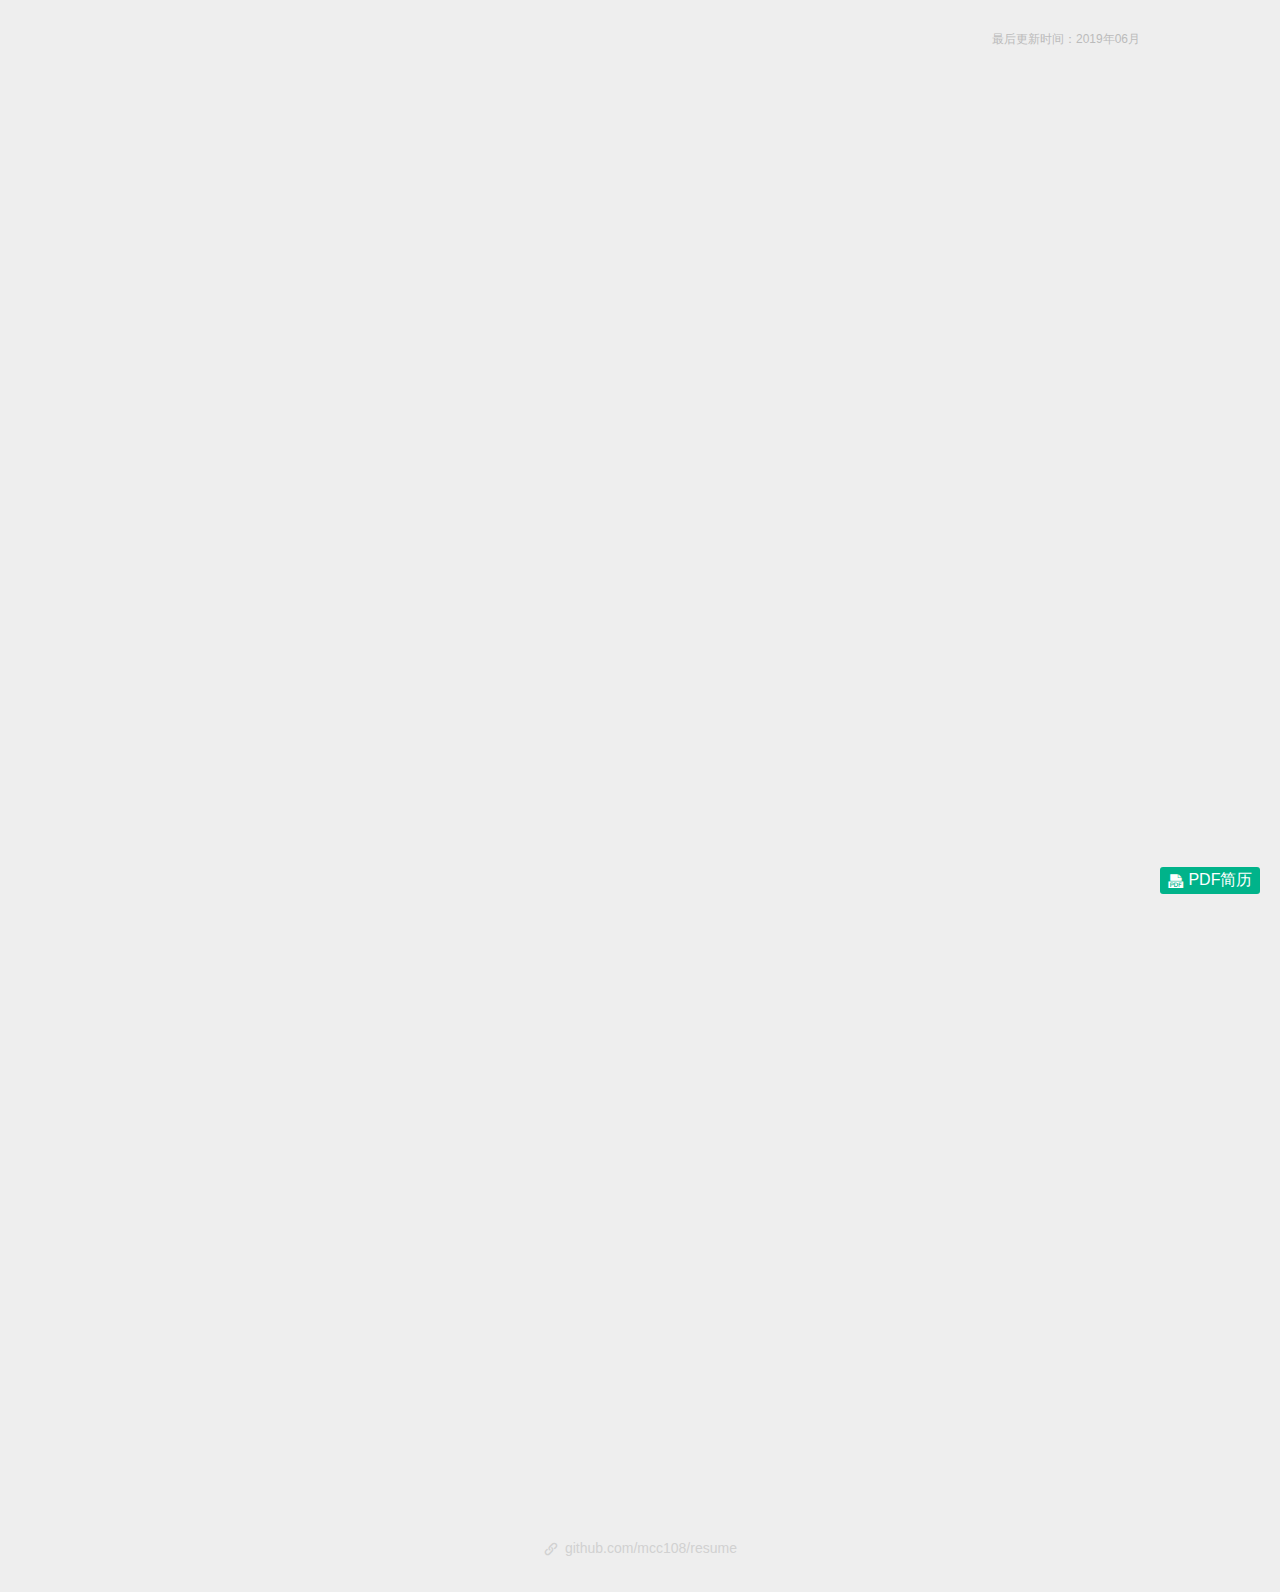
<file: index.html>
<!DOCTYPE html><html><head><meta charset="utf-8"><meta http-equiv="X-UA-Compatible" content="IE=edge,chrome=1"><meta name="viewport" content="width=device-width,initial-scale=1"><title>简历 | 冉渝</title><script type="text/javascript" src="static/app.js?61652e"></script></head><body><!--[if IE]><p class="kill-ie">微软都放弃了IE，为啥你却还不放弃？</p><![endif]--><p class="last-modified">最后更新时间：2019年06月</p><div class="content"><header class="content-hd"><section class="title"><div class="name"><h1>冉渝<small>Cong Min</small></h1></div><div class="job"><h2>Web前端开发工程师<small> / 深圳</small></h2></div></section><section class="info"><h2>男 / 1996.04</h2><h3>本科 / 2017年毕业 · 2年工作经验</h3><h3>重庆邮电大学 · 计算机科学与技术</h3></section><section class="contact"><ul><li><a href="https://congm.in" target="_blank"><span class="contact-link">https://congm.in</span><i class="iconfont icon-homepage"></i></a></li><li><a href="https://github.com/mcc108" target="_blank"><span class="contact-link">github.com/mcc108</span><i class="iconfont icon-github"></i></a></li><li><a href="mailto:mincong#congm.in" target="_blank"><span class="contact-link">mincong#congm.in</span><i class="iconfont icon-email"></i></a></li><li><a href="tel:1888388****" target="_blank"><span class="contact-link">1888388****</span><i class="iconfont icon-phone"></i></a></li></ul></section></header><div class="content-bd"><div class="content-left"><section id="experience"><header class="section-hd"><span class="section-title-l"></span><h2 class="section-title">工作经验</h2><span class="section-title-r"></span></header><div class="section-bd"><div class="item item-main"><header class="item-hd"><span class="item-time">2017.07 ~ 至今</span> <a class="btn item-more" href="http://tencent.com" target="_blank" title="工作经历">工作</a><h3 class="item-name">腾讯科技(深圳)有限公司</h3></header></div><div class="item item-stage"><header class="item-hd"><h3 class="item-name">WXG · 微信支付</h3><span class="item-more">2019 - 至今</span></header></div><div class="item"><header class="item-hd"><h3 class="item-name"><i class="iconfont icon-dot"></i> 未完待续</h3></header><div class="item-bd"><p class="section-content"></p></div></div><div class="item item-stage"><header class="item-hd"><h3 class="item-name">CSIG · 腾讯云</h3><span class="item-more">2018 - 2019</span></header></div><div class="item"><header class="item-hd"><h3 class="item-name"><i class="iconfont icon-dot"></i> 腾讯云AI体验中心 · 微信小程序</h3></header><div class="item-bd"><p class="section-content"><strong>研发负责人</strong><strong>全栈开发</strong> 负责整个小程序的架构设计及研发，将页面场景规范配置化，利用小程序云开发<em>Node.js</em>能力完成AI接口调用。 在原生小程序的写法基础上，基于<em>gulp</em>开发轻量型<strong>小程序工程化工具</strong>，实现单文件页面组件化开发、依赖处理等能力；封装小程序非侵入式<strong>语法增强类库</strong>，拓展数据状态管理、事件管理、计算属性等能力。</p></div></div><div class="item"><header class="item-hd"><h3 class="item-name"><i class="iconfont icon-dot"></i> Soda 速搭 · 前端搭建解决方案</h3></header><div class="item-bd"><p class="section-content"><strong>项目负责人</strong><strong>全栈开发</strong> 负责团队前端公共基础的建设与规划，<em>Soda</em>应用于快速搭建前端项目，分为<em>UI</em><em>Store</em><em>Project</em>三个部分。</p><p class="section-content"><strong>Soda UI</strong> 基于<em>Vue</em>开发的腾讯云样式UI组件库，制定组件规范，保证高复用性，负责组件库整体的建设及其大部分组件的开发工作。</p><p class="section-content"><strong>Soda Store</strong> 组件材料公共仓库。负责仓库平台侧的搭建，统一仓库目录、开发、测试、文档等规范，封装<em>Webpack</em>打造多功能<em>CLI</em>开发工具、仓库预览服务提供给开发贡献者，兼容重构稿、<em>Vue</em>框架等模式。 推动仓库内容侧包含功能组件、场景/布局/模板页材料的补充。</p><p class="section-content"><strong>Soda Project</strong> 项目脚手架框架，集成<em>Vue</em>全家桶、单元测试、发布工具等能力的腾讯云控制台项目规范化开发框架。</p></div></div><div class="item item-stage"><header class="item-hd"><h3 class="item-name">SNG</h3><span class="item-more">2017 - 2018</span></header></div><div class="item"><header class="item-hd"><h3 class="item-name"><i class="iconfont icon-dot"></i> 腾讯罗盘TBI · 商业智能分析工具</h3></header><div class="item-bd"><p class="section-content"><strong>前端开发</strong> 负责TBI个人版、团队版、小程序版的前端开发工作，重视组件封装与模块复用。 使用<em>Vue.js</em>技术栈，利用<em>Highcharts</em>渲染仪表盘/图表功能，封装<em>Handsontable</em>完成工作表电子表格功能。</p></div></div></div></section><section id="practice"><header class="section-hd"><span class="section-title-l"></span><h2 class="section-title">实践经历</h2><span class="section-title-r"></span></header><div class="section-bd"><div class="item item-main"><header class="item-hd"><span class="item-time">2016.06 ~ 2016.08</span> <a class="btn item-more" href="http://aliyun.com" target="_blank" title="实习经历">实习</a><h3 class="item-name">阿里巴巴(中国)有限公司 · 阿里云</h3></header><!-- <div class="item-bd">
                                <p class="section-content">
                                    <strong>阿里云事业群</strong><strong>飞天技术部</strong>
                                </p>
                            </div> --></div></div><div class="section-bd"><div class="item item-main"><header class="item-hd"><span class="item-time">2016.01 ~ 2016.02</span> <a class="btn item-more" href="http://qunar.com" target="_blank" title="实习经历">实习</a><h3 class="item-name">北京趣拿软件科技有限公司 · 去哪儿网</h3></header><!-- <div class="item-bd">
                                <p class="section-content">
                                    <strong>平台事业群</strong><strong>基础公共部</strong>
                                </p>
                            </div> --></div></div><div class="section-bd"><div class="item item-main"><header class="item-hd"><span class="item-time">2014.11 ~ 2017.06</span><h3 class="item-name">重庆邮电大学 · 蓝山工作室</h3><a class="btn item-more" href="https://github.com/lanshan-studio" target="_blank" title="在校经历">学生组织</a></header><!-- <div class="item-bd">
                                <p class="section-content">
                                    <strong>前端组核心成员</strong>
                                </p>
                            </div> --></div><div class="item"><header class="item-hd"><h3 class="item-name"><i class="iconfont icon-dot"></i> We重邮 · 微信小程序</h3><a class="item-more" href="https://github.com/lanshan-studio/wecqupt" target="_blank" title="开源代码"><i class="iconfont icon-link"></i></a></header><div class="item-bd"><p class="section-content"><strong>项目负责人</strong><strong>产品策划</strong><strong>前端开发</strong><strong>代码开源</strong> 第一批微信小程序，基于小程序原生<em>MINA</em>框架开发，页面采用<em>Flex</em>弹性布局，以代码模块化形式带领团队分工开发。 此外还完成对产品官网及数据大盘的开发。</p></div></div></div></section></div><div class="content-right"><section id="skill"><header class="section-hd"><span class="section-title-l"></span><h2 class="section-title">专业能力</h2><span class="section-title-r"></span></header><div class="section-bd"><ul class="section-list"><li><p class="section-content"><i class="iconfont icon-dot"></i> 近<strong>4年</strong>前端学习与开发经验，<strong>2年</strong>前端工作经验。</p></li><li><p class="section-content"><i class="iconfont icon-dot"></i> 掌握Web前端开发基本技能，熟悉<strong>W3C标准</strong>、<strong>HTML</strong>、<strong>CSS</strong>、<strong>UI重构</strong>、<strong>页面布局</strong>、<strong>响应式布局</strong>等，领悟<strong>视觉</strong>与<strong>设计</strong>，重视<strong>页面交互</strong>与<strong>用户体验</strong>。</p></li><li><p class="section-content"><i class="iconfont icon-dot"></i> 对<strong>JavaScript</strong>、各类<strong>UI组件库</strong>、<strong>JS类库</strong>、<strong>模板引擎</strong>、<strong>MV*框架</strong>、<strong>工程化工具</strong>等有着较熟练的实践和较深刻的感悟。</p></li><li><p class="section-content"><i class="iconfont icon-dot"></i> 对<strong>Node.js</strong>、<strong>模块化规范</strong>、<strong>CSS预处理器</strong>、<strong>数据可视化</strong>、<strong>设计模式</strong>、<strong>性能优化</strong>、<strong>前端安全</strong>等也有一定的应用与思考。</p></li><li><p class="section-content"><i class="iconfont icon-dot"></i> 熟练使用<strong>ES6</strong>语法编程，追求代码<strong>高质量</strong><strong>可维护性</strong>。以<em>Vue</em><em>less</em><em>Webpack</em><em>微信小程序</em><em>Node.js</em>等为常用技术栈，同时也了解主流的<em>React</em><em>gulp</em>等技术。</p></li><li><p class="section-content"><i class="iconfont icon-dot"></i> 熟练使用<strong>Git</strong>进行版本控制和代码托管、<strong>Markdown</strong>进行文档编写，了解项目常规开发流程、<strong>开发调试</strong>技巧、<strong>发布部署</strong>步骤，掌握<strong>类Unix</strong>服务器基本运维能力。</p></li><li><p class="section-content"><i class="iconfont icon-dot"></i> 时刻保持<strong>好奇心</strong>，具有一定的<strong>创新创造</strong>精神，持续关注业内前沿技术。工作上<strong>积极执行</strong><strong>有责任心</strong>，具有良好的<strong>沟通合作</strong>能力、<strong>分析解决问题</strong>能力以及较强的<strong>学习能力</strong>。</p></li></ul></div></section><section id="personal"><header class="section-hd"><span class="section-title-l"></span><h2 class="section-title">个人作品</h2><span class="section-title-r"></span></header><div class="section-bd"><div class="item"><header class="item-hd"><h3 class="item-name"><i class="iconfont icon-dot"></i> 个人主页 · 技术博客</h3><a class="item-more" href="https://congm.in" target="_blank" title="个人主页"><i class="iconfont icon-homepage"></i></a></header><div class="item-bd"><p class="section-content">爱好琢磨一些有趣有意思的东西，并以<em>congm.in</em>作为个人域名，设计细节并开发部署<strong>个人主页</strong>，搭建维护过基于<em>Wordpress</em>、<em>Ghost</em>、<em>Docsify</em>等的<strong>技术博客</strong>。</p></div></div><div class="item"><header class="item-hd"><h3 class="item-name"><i class="iconfont icon-dot"></i> 开源作品</h3><a class="item-more" href="https://github.com/mcc108" target="_blank" title="Github"><i class="iconfont icon-github"></i></a></header><div class="item-bd"><p class="section-content">热爱开源精神，拥抱开源社区，学习新技术、分析源码。开源并维护一些完整项目、工具插件、<strong>npm包</strong>、代码片段等，撰写详尽用法文档，并将其代码托管至<strong>Github</strong>仓库。</p></div></div><div class="item"><header class="item-hd"><h3 class="item-name"><i class="iconfont icon-dot"></i> 重庆邮电大学内网外入系统</h3><a class="item-more" href="https://cqu.pt" target="_blank" title="内网外入"><i class="iconfont icon-link"></i></a></header><div class="item-bd"><p class="section-content">大学时独立开发并维护该系统，利用<em>nginx</em>服务器反向代理的原理，保证信息安全的同时，方便同学们日常随时随地访问内网系统。 该系统<strong>PV年均访问量</strong>接近<em>千万级</em>，<strong>PV日均访问</strong>约<em>2万人次</em>，<strong>PV单日峰值</strong>超<em>20万人次</em>。</p></div></div></div></section></div></div></div><footer class="github-footer"><a class="footer-link" href="https://github.com/mcc108/resume" target="_blank"><i class="iconfont icon-link"></i> github.com/mcc108/resume</a></footer><footer class="print-footer"><a class="footer-link" href="http://resume.congm.in" target="_blank"><i class="iconfont icon-link"></i> 网页版简历：resume.congm.in</a></footer><a class="pdf" href="resume.pdf"><i class="iconfont icon-pdf"></i> PDF简历</a><script src="//cdn.congm.in/tongji/congm.in.js"></script></body></html>
</file>
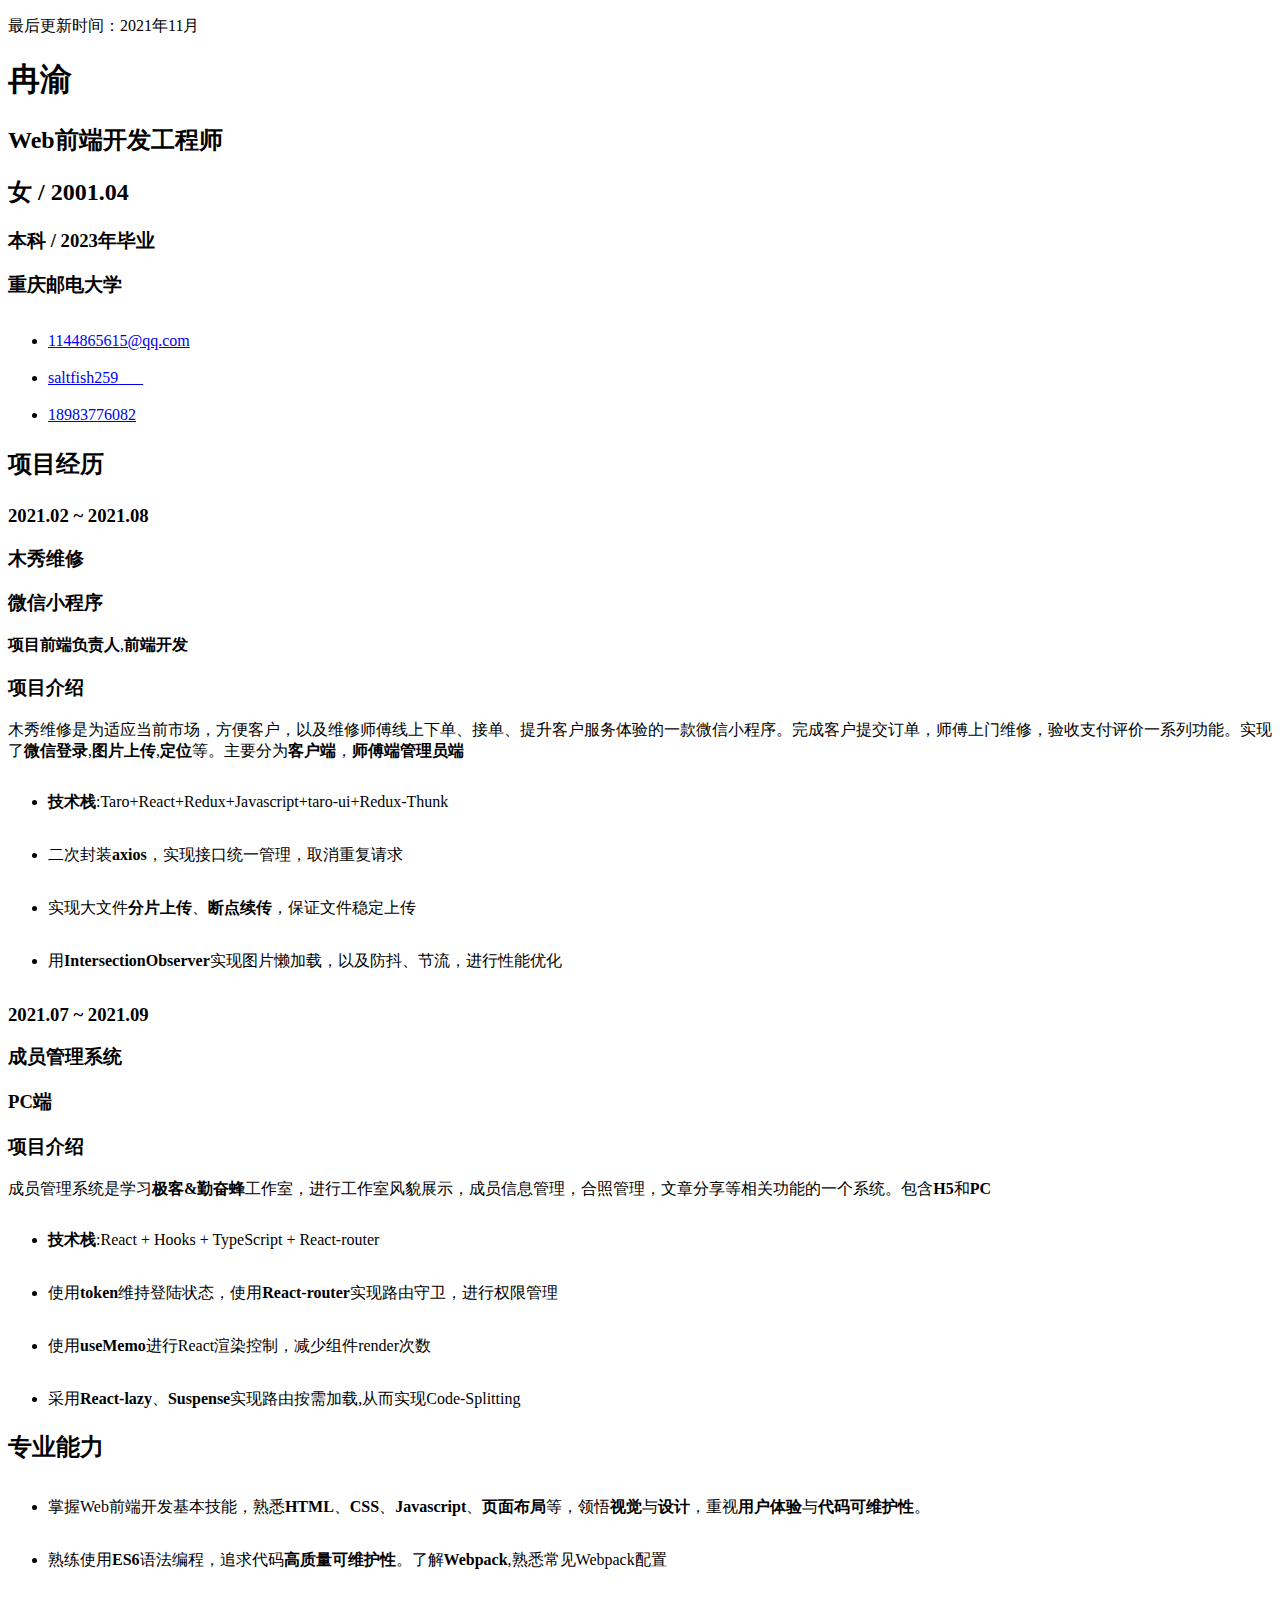
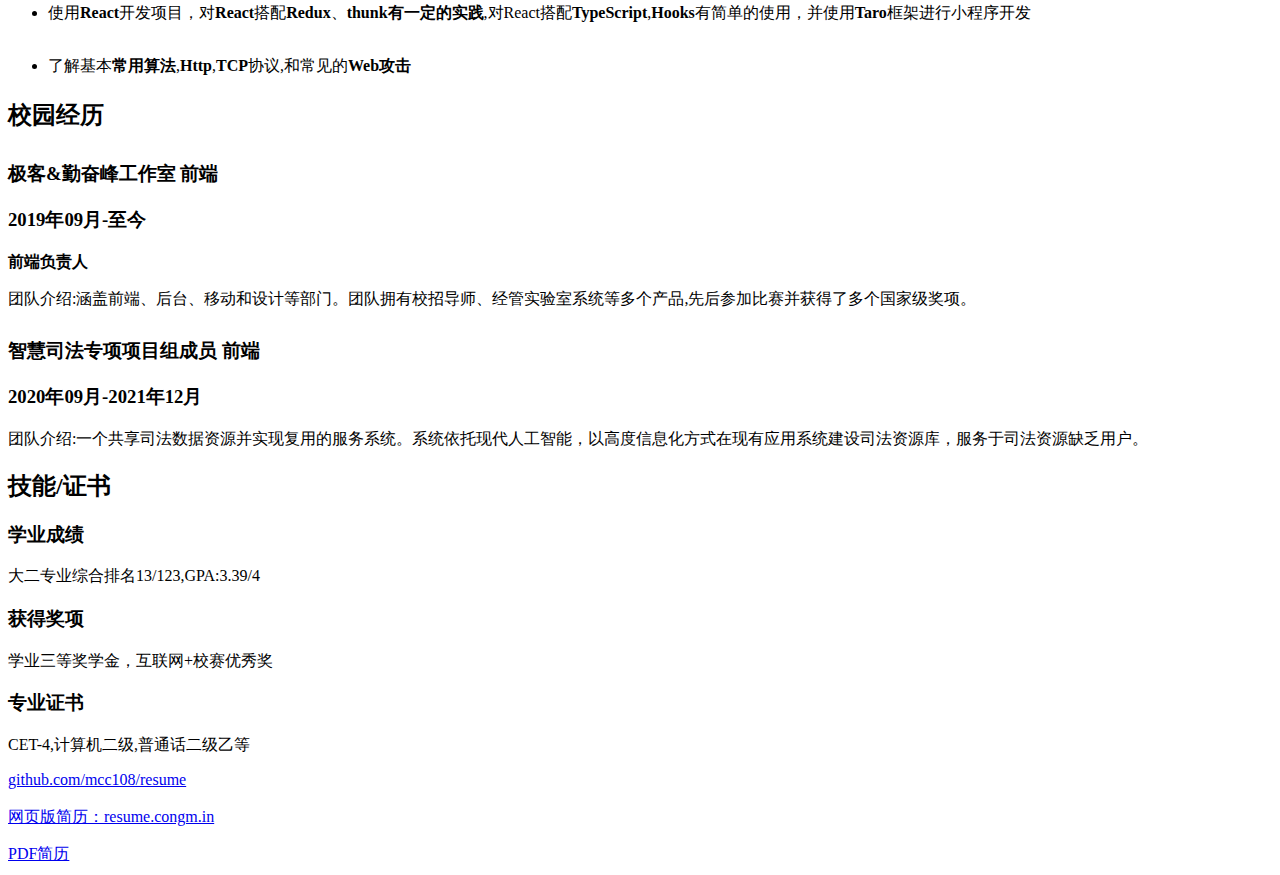
<file: src/index.html>
<!DOCTYPE html>
<html>

<head>
    <meta charset="utf-8">
    <meta http-equiv="X-UA-Compatible" content="IE=edge,chrome=1">
    <meta name="viewport" content="width=device-width, initial-scale=1">
    <title>简历 | 冉渝</title>
    <style>
        @font-face {
            font-family: 'iconfont';
            /* project id 2012053 */
            src: url('');
            src: url('?#iefix') format('embedded-opentype'),
                url('//at.alicdn.com/t/font_2012053_ae9gv5b3tnm.woff2') format('woff2'),
                url('//at.alicdn.com/t/font_2012053_ae9gv5b3tnm.woff') format('woff'),
                url('//at.alicdn.com/t/font_2012053_ae9gv5b3tnm.ttf') format('truetype'),
                url('#iconfont') format('svg');
        }

        .iconfont {
            font-family: "iconfont" !important;
            font-size: 32px;
            font-style: normal;
            -webkit-font-smoothing: antialiased;
            -webkit-text-stroke-width: 0.2px;
            -moz-osx-font-smoothing: grayscale;
        }
    </style>
</head>

<body>
    <!--[if IE]><p class="kill-ie">微软都放弃了IE，为啥你却还不放弃？</p><![endif]-->
    <p class="last-modified">最后更新时间：2021年11月</p>
    <div class="content">
        <header class="content-hd">
            <section class="title">
                <div class="name">
                    <h1>冉渝</h1>
                </div>
                <div class="job">
                    <h2>Web前端开发工程师</h2>
                    <!-- <h2>Web前端开发工程师<small> / 深圳</small></h2> -->
                </div>
            </section>
            <section class="info">
                <h2>女 / 2001.04</h2>
                <h3>本科 / 2023年毕业</h3>
                <h3>重庆邮电大学</h3>
            </section>
            <section class="contact">
                <ul>
                    <li><a href="mailto:mincong#congm.in" target="_blank"><span
                                class="contact-link">1144865615@qq.com</span><i class="iconfont icon-email"></i></a>
                    </li>
                    <li><a href="https://github.com/mcc108" target="_blank"><span
                                class="contact-link">saltfish259</span><i class="iconfont">&#xe710;</i></a></li>
                    <li><a href="tel:18983776082" target="_blank"><span class="contact-link">18983776082</span><i
                                class="iconfont icon-phone"></i></a></li>
                </ul>
            </section>
        </header>
        <div class="content-bd">
            <div class="content-left">
                <section id="experience">
                    <header class="section-hd">
                        <span class="section-title-l"></span>
                        <h2 class="section-title">项目经历</h2>
                        <span class="section-title-r"></span>
                    </header>
                    <div class="section-bd">
                        <div class="item" style="margin-top: 25px;">
                            <header class="item-hd">
                                <h3 class="item-name"><i class="iconfont icon-dot"></i>
                                    <h3 class="item-time">2021.02 ~ 2021.08</h3>
                                    <h3 class="item-strong">木秀维修</h3>
                                    <h3 class="btn item-more">微信小程序</h3>
                                </h3>
                            </header>

                            <div class="item-bd">
                                <p><strong>项目前端负责人</strong>,<strong>前端开发</strong></p>

                                <p class="section-content">
                                <h3 class="item-proname">项目介绍</h3>
                                <span
                                    class="item-span">木秀维修是为适应当前市场，方便客户，以及维修师傅线上下单、接单、提升客户服务体验的一款微信小程序。完成客户提交订单，师傅上门维修，验收支付评价一系列功能。实现了<strong>微信登录</strong>,<strong>图片上传</strong>,<strong>定位</strong>等。主要分为<strong>客户端</strong>，<strong>师傅端</strong><strong>管理员端</strong></span>
                                </p>
                                <ul class="section-list">
                                    <li>
                                        <p class="section-content"><i class="iconfont icon-dot"></i>
                                            <strong>技术栈</strong>:<span
                                                class="item-bold">Taro+React+Redux+Javascript+taro-ui+Redux-Thunk</span>
                                        </p>
                                    </li>
                                    <li>
                                        <p class="section-content"><i class="iconfont icon-dot"></i>
                                            二次封装<strong>axios</strong>，实现接口统一管理，取消重复请求
                                        </p>
                                    </li>
                                    <li>
                                        <p class="section-content"><i class="iconfont icon-dot"></i>
                                            实现大文件<strong>分片上传</strong>、<strong>断点续传</strong>，保证文件稳定上传
                                        </p>
                                    </li>
                                    <!-- <li>
                                        <p class="section-content"><i class="iconfont icon-dot"></i>
                                            优化设计评论的数据结构，实现层级评论展示，并借助<strong>DFA</strong>算法，实现敏感词检验
                                        </p>
                                    </li> -->
                                    <!-- <li>
                                        <p class="section-content"><i class="iconfont icon-dot"></i>
                                            封装组件，实现自动埋点，收集用户信息
                                        </p>
                                    </li> -->
                                    <!-- <li>
                                        <p class="section-content"><i class="iconfont icon-dot"></i>
                                            虚拟链表，长列表优化
                                        </p>
                                    </li> -->
                                    <li>
                                        <p class="section-content"><i class="iconfont icon-dot"></i>
                                            用<strong>IntersectionObserver</strong>实现图片懒加载，以及防抖、节流，进行性能优化
                                        </p>
                                    </li>
                                    <!-- <li>
                                        <p class="section-content"><i class="iconfont icon-dot"></i>
                                            参考DFA算法，实现对订单评价敏感词的检测
                                        </p>
                                    </li> -->
                                </ul>
                            </div>
                        </div>
                        <div class="item" style="margin-top: 30px;">
                            <header class="item-hd">
                                <h3 class="item-name"><i class="iconfont icon-dot"></i>
                                    <h3 class="item-time">2021.07 ~ 2021.09</h3>
                                    <h3 class="item-strong">成员管理系统</h3>
                                    <h3 class="btn item-more">PC端</h3>
                                </h3>
                            </header>
                            <div class="item-bd">
                                <p class="section-content">
                                <h3 class="item-proname">项目介绍</h3>
                                <span>成员管理系统是学习<strong>极客&勤奋蜂</strong>工作室，进行工作室风貌展示，成员信息管理，合照管理，文章分享等相关功能的一个系统。包含<strong>H5</strong>和<strong>PC</strong></span>
                                </p>
                                <ul class="section-list">
                                    <li>
                                        <p class="section-content"><i class="iconfont icon-dot"></i>
                                            <strong>技术栈</strong>:<span class="item-bold">React + Hooks + TypeScript +
                                                React-router </span>
                                        </p>
                                    </li>

                                    <li>
                                        <p class="section-content"><i class="iconfont icon-dot"></i>
                                            使用<strong>token</strong>维持登陆状态，使用<strong>React-router</strong>实现路由守卫，进行权限管理
                                        </p>
                                    </li>
                                    <!-- <li>
                                        <p class="section-content"><i class="iconfont icon-dot"></i>
                                            自定义<strong>Hooks</strong>实现首页动画加载
                                        </p>
                                    </li> -->
                                    <li>
                                        <p class="section-content"><i class="iconfont icon-dot"></i>
                                            使用<strong>useMemo</strong>进行React渲染控制，减少组件render次数
                                        </p>
                                    </li>

                                    <li>
                                        <p class="section-content"><i class="iconfont icon-dot"></i>
                                            采用<strong>React-lazy</strong>、<strong>Suspense</strong>实现路由按需加载,从而实现Code-Splitting
                                        </p>
                                    </li>
                                </ul>
                            </div>
                        </div>



                    </div>
                </section>

            </div>
            <div class="content-right">
                <section id="skill">
                    <header class="section-hd">
                        <span class="section-title-l"></span>
                        <h2 class="section-title">专业能力</h2>
                        <span class="section-title-r"></span>
                    </header>
                    <div class="section-bd">
                        <ul class="section-list">
                            <li>
                                <p class="section-content"><i class="iconfont icon-dot"></i>
                                    掌握Web前端开发基本技能，熟悉<strong>HTML</strong>、<strong>CSS</strong>、<strong>Javascript</strong>、<strong>页面布局</strong>等，领悟<strong>视觉</strong>与<strong>设计</strong>，重视<strong>用户体验</strong>与<strong>代码可维护性</strong>。
                                </p>
                            </li>
                            <li>
                                <p class="section-content"><i class="iconfont icon-dot"></i>
                                    熟练使用<strong>ES6</strong>语法编程，追求代码<strong>高质量</strong><strong>可维护性</strong>。了解<strong>Webpack</strong>,熟悉常见Webpack配置
                                </p>
                            </li>
                            <li>
                                <p class="section-content"><i class="iconfont icon-dot"></i>
                                    使用<strong>React</strong>开发项目，对<strong>React</strong>搭配<strong>Redux</strong>、<strong>thunk</strong><strong>有一定的实践</strong>,对React搭配<strong>TypeScript</strong>,<strong>Hooks</strong>有简单的使用，并使用<strong>Taro</strong>框架进行小程序开发
                                </p>
                            </li>
                            <!-- <li>
                                <p class="section-content"><i class="iconfont icon-dot"></i>
                                    熟练使用<strong>Git</strong>进行版本控制和代码托管、<strong>Markdown</strong>进行文档编写，了解项目常规开发流程
                                </p>
                            </li> -->
                            <li>
                                <p class="section-content"><i class="iconfont icon-dot"></i>
                                    了解基本<strong>常用算法</strong>,<strong>Http</strong>,<strong>TCP</strong>协议,和常见的<strong>Web攻击</strong>
                                </p>
                            </li>
                        </ul>
                    </div>
                </section>
                <section id="personal">
                    <header class="section-hd">
                        <span class="section-title-l"></span>
                        <h2 class="section-title">校园经历</h2>
                        <span class="section-title-r"></span>
                    </header>
                    <div class="section-bd">
                        <!-- <div class="item">
                            <div class="item-bd">
                                <h3 class="item-proname">学业成绩</h3> <span>大二专业综合排名13/123,GPA:3.38/4</span>
                            </div>
                        </div>
                        <div class="item-bd">
                                <h3 class="item-proname">其他经历</h3>
                            </div> -->
                        <div class="item">
                            <header class="item-hd">
                                <h3 class="item-name"><i class="iconfont icon-dot"></i> 极客&勤奋峰工作室 前端</h3>
                                <h3 class="btn item-more">2019年09月-至今</h3>

                            </header>
                            <div class="item-bd">
                                <p class="section-content">
                                    <strong>前端负责人</strong>
                                <p>团队介绍:涵盖前端、后台、移动和设计等部门。团队拥有校招导师、经管实验室系统等多个产品,先后参加比赛并获得了多个国家级奖项。</p>
                                </p>
                            </div>
                        </div>
                        <div class="item">
                            <header class="item-hd">
                                <h3 class="item-name"><i class="iconfont icon-dot"></i> 智慧司法专项项目组成员 前端</h3>
                                <h3 class="btn item-more">2020年09月-2021年12月</h3>

                            </header>
                            <div class="item-bd">
                                <p class="section-content">
                                <p>团队介绍:一个共享司法数据资源并实现复用的服务系统。系统依托现代人工智能，以高度信息化方式在现有应用系统建设司法资源库，服务于司法资源缺乏用户。
                                </p>
                                </p>
                            </div>
                        </div>

                    </div>
                </section>
                <section id="practice">
                    <header class="section-hd">
                        <span class="section-title-l"></span>
                        <h2 class="section-title">技能/证书</h2>
                        <span class="section-title-r"></span>
                    </header>
                    <div class="section-bd">
                        <div class="item">
                            <div class="item-bd">
                                <h3 class="item-proname">学业成绩</h3> <span>大二专业综合排名13/123,GPA:3.39/4</span>
                            </div>
                        </div>
                    </div>
                    <div class="section-bd">
                        <div class="item">
                            <div class="item-bd">
                                <h3 class="item-proname">获得奖项</h3> <span>学业三等奖学金，互联网+校赛优秀奖</span>
                            </div>
                        </div>
                    </div>
                    <div class="section-bd">
                        <div class="item">
                            <div class="item-bd">
                                <h3 class="item-proname">专业证书</h3> <span>CET-4,计算机二级,普通话二级乙等</span>
                            </div>
                        </div>

                    </div>
                </section>
            </div>
        </div>
    </div>
    <footer class="github-footer">
        <a class="footer-link" href="https://github.com/mcc108/resume" target="_blank">
            <i class="iconfont icon-link"></i> github.com/mcc108/resume
        </a>
    </footer>
    <footer class="print-footer">
        <a class="footer-link" href="http://resume.congm.in" target="_blank">
            <i class="iconfont icon-link"></i> 网页版简历：resume.congm.in
        </a>
    </footer>
    <a class="pdf" href="resume.pdf"><i class="iconfont icon-pdf"></i> PDF简历</a>
    <script src="//cdn.congm.in/tongji/congm.in.js"></script>
</body>

</html>
</file>
